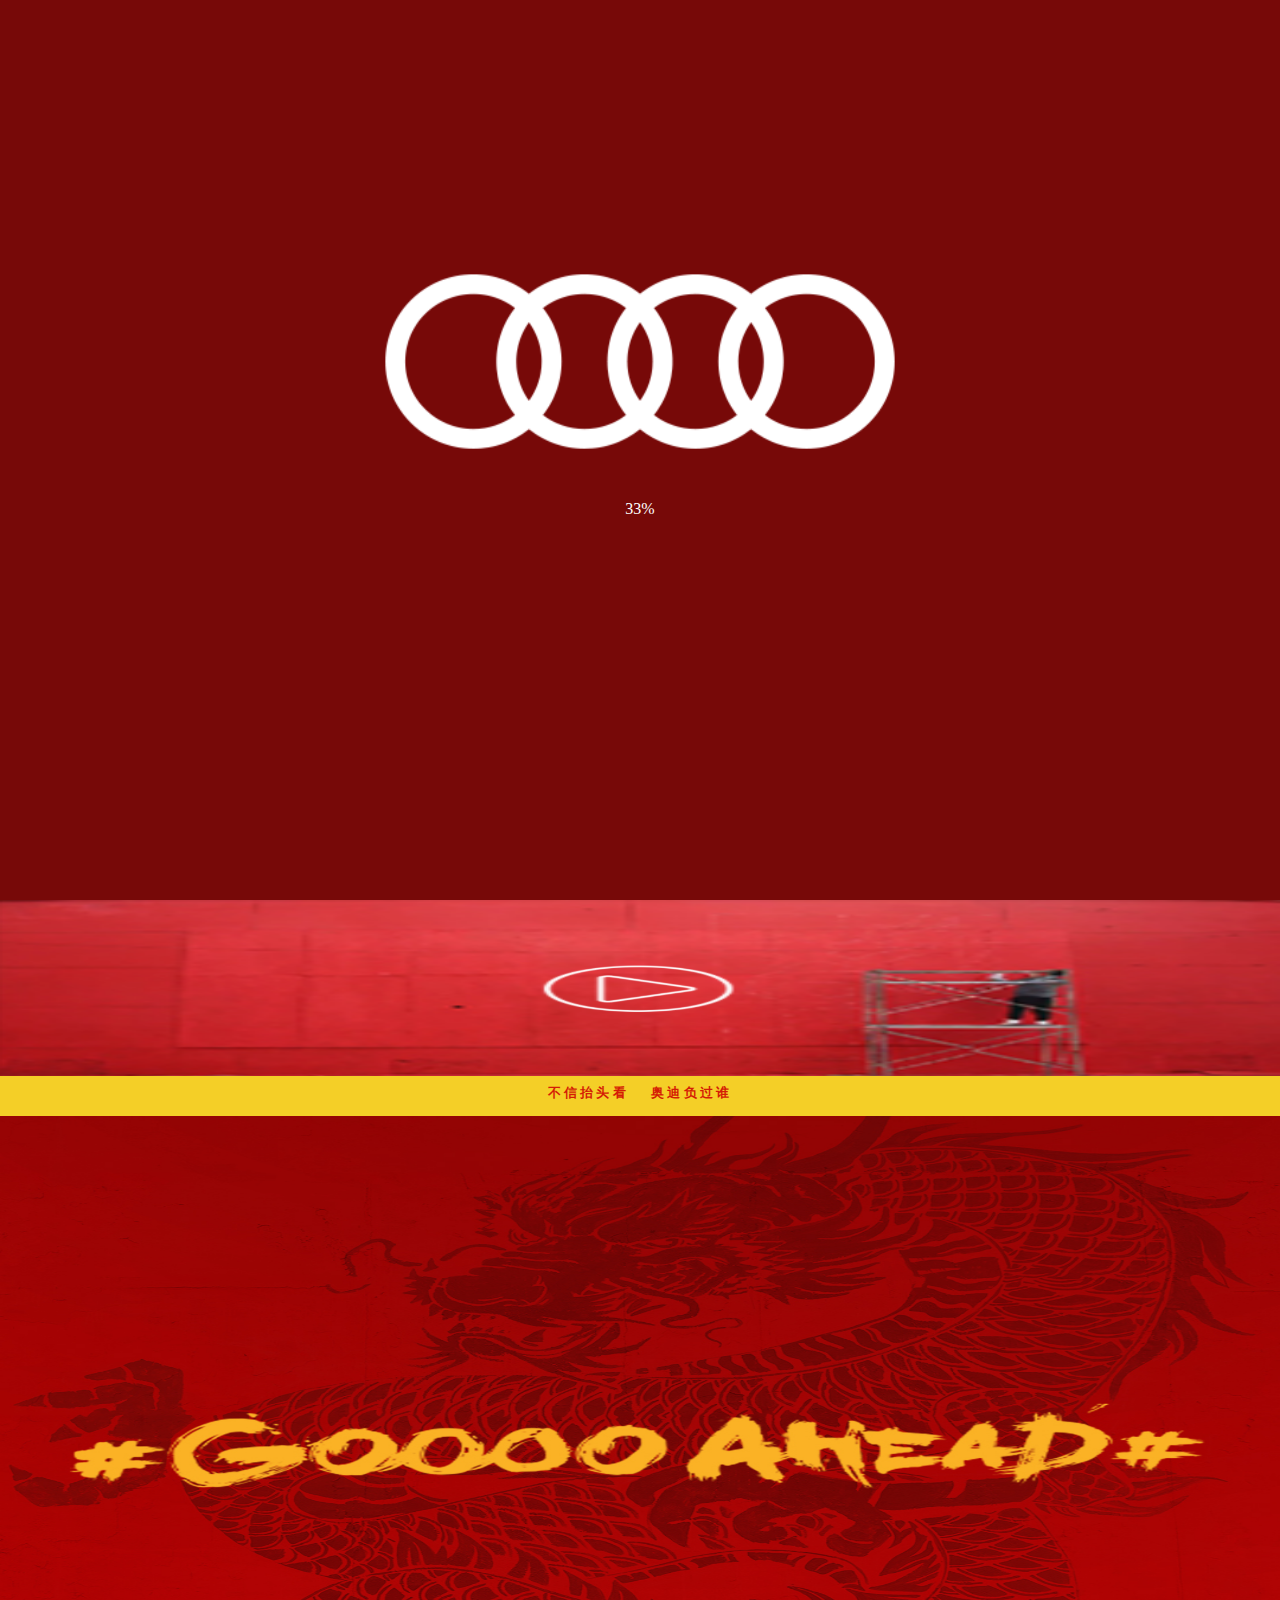
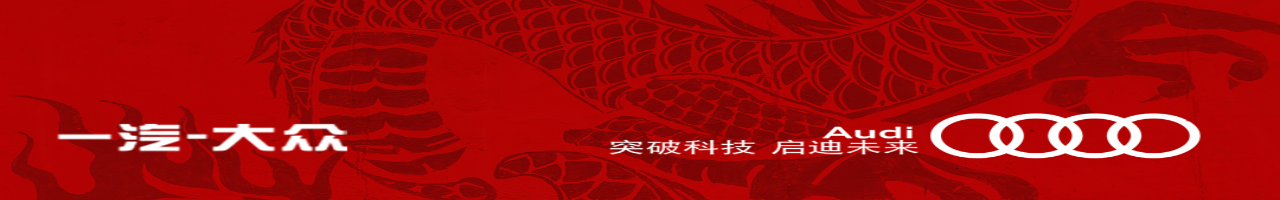
<file: index.html>
<!DOCTYPE html>
<html>
	<head>
		<meta charset="UTF-8">
		<meta name="viewport" content="width=device-width,minimum-scale=1,maximum-scale=1,initial-scale=1,user-scalable=no">
		<meta name="apple-mobile-web-app-capable" content="yes">
		<meta name="full-screen" content="yes">
		<meta name="x5-fullscreen" content="true">
		<meta name="HandheldFriendly" content="true">
		<meta http-equiv='X-UA-Compatible' content='IE=EDGE'>
		<link rel="stylesheet" href="css/reset.css" />
		<link rel="stylesheet" href="css/page.css"/>
		<script type="text/javascript" src="js/jquery.js" ></script>
		<script type="text/javascript" src="http://res.wx.qq.com/open/js/jweixin-1.2.0.js" ></script>
		<title>GOOOO AHEAD</title>
	</head>
	<body>
		<div class="loading">
			<img class="loadingImg anim1 anim2" src="images/logo.png"/>
			<div id="progressNum"></div>
		</div>
		<div class="main">
			<div class="videoArea">
				<div class="vedioImgBtn" id="playBtn">
					<video style="object-fit: fill;" width="100%" height="100%" preload="auto" poster="images/preImg.png" x5-video-player-type="h5" x5-video-player-fullscreen="true" playsinline="true" webkit-playsinline="true" x-webkit-airplay="allow">
						<source src="http://img.xiyoumai.com/audiyanshi2.mp4" type="video/mp4">
					</video>
				</div>
			</div>
			<div class="titleArea"><span>不信抬头看 奥迪负过谁</span></div>
			<div class="imgArea"></div>
		</div>
	</body>
	<script type="text/javascript" src="js/wxshare.js" ></script>
	<script>
		$(function(){
			doProgressBarLoading();
		    /*setTimeout(function () {  
		        $(".loading").fadeOut();  
		    }, 2500); */ 
		})
		$(".main").click(function(){
			window.location.href="p2.html";
		});
		
		var progressId = "ProgressBarID";
		function setProgressBar(progress) {
			if(progress) {
				$("#progressNum").html(String(progress) + "%");
			}
		}
		var i_ProgressBar = 0;
		
		function doProgressBarLoading() {
			if(i_ProgressBar > 100) {
				setTimeout(function(){
					$(".loading").fadeOut();
				},1500);
				
				return;
			}
			if(i_ProgressBar <= 100) {
				setTimeout("doProgressBarLoading()", 20);
				setProgressBar(i_ProgressBar);
				i_ProgressBar++;
			}
		}
	</script>
</html>
</file>
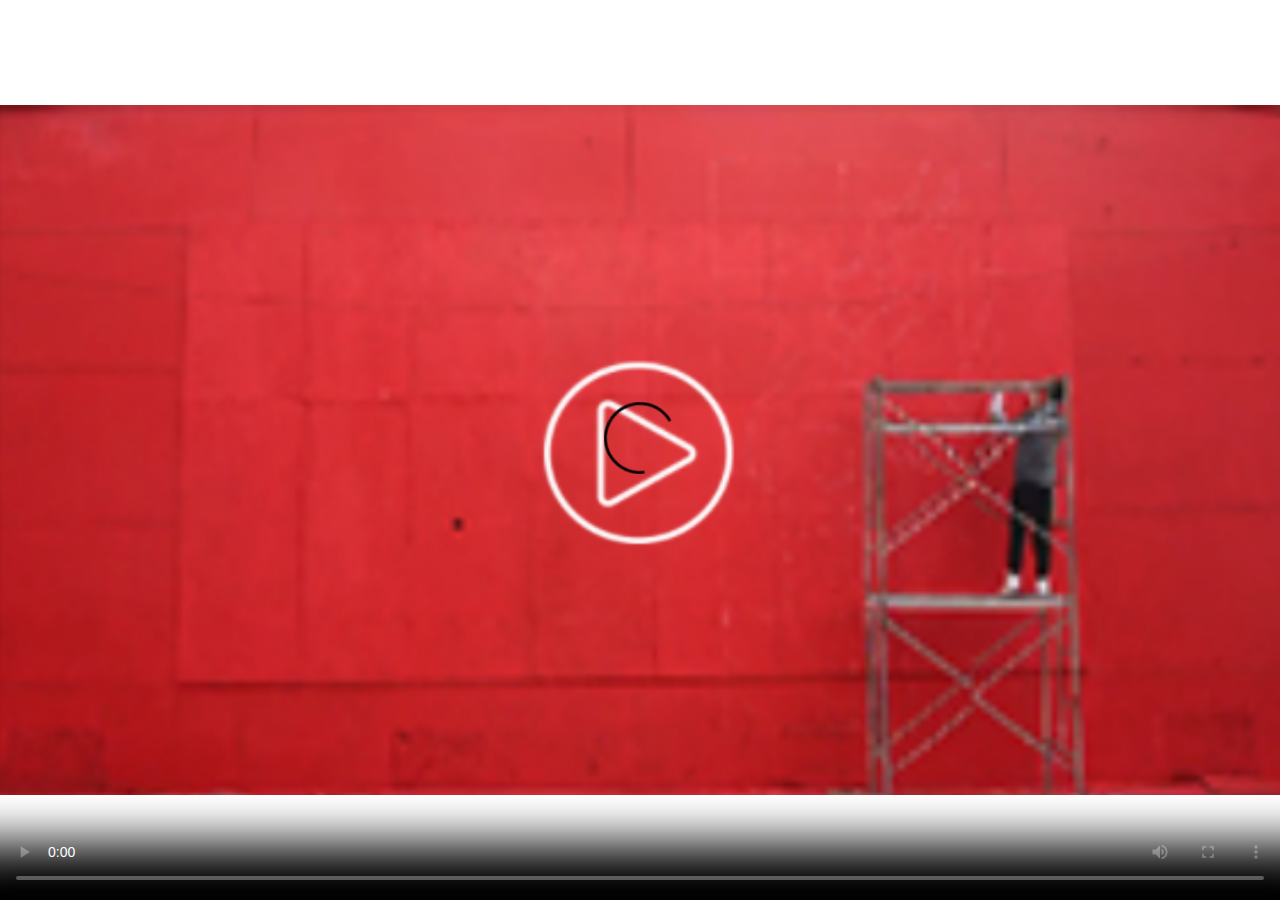
<file: p2.html>
<!DOCTYPE html>
<html>
	<head>
		<meta charset="UTF-8">
		<meta name="viewport" content="width=device-width,minimum-scale=1,maximum-scale=1,initial-scale=1,user-scalable=no">
		<meta name="apple-mobile-web-app-capable" content="yes">
		<meta name="full-screen" content="yes">
		<meta name="x5-fullscreen" content="true">
		<meta name="HandheldFriendly" content="true">
		<meta http-equiv='X-UA-Compatible' content='IE=EDGE'>
		<link rel="stylesheet" href="css/reset.css" />
		<link rel="stylesheet" href="css/page.css"/>
  		<link href="css/video-js.css" rel="stylesheet" type="text/css">
  		<script src="js/video.js"></script>
		<script type="text/javascript" src="js/jquery.js" ></script>
		<script type="text/javascript" src="http://res.wx.qq.com/open/js/jweixin-1.2.0.js" ></script>
		<title>GOOOO AHEAD</title>
	</head>
	<body>
		<div class="main">
			<video id="video_1" controls autoplay="autoplay" poster="images/preImg.png" x5-video-player-type="h5" x5-video-player-fullscreen="true" playsinline="true" webkit-playsinline="true" x-webkit-airplay="allow">
				<source src="http://img.xiyoumai.com/audiyanshi2.mp4" type="video/mp4">
			</video>
		</div>
	</body>
	<script type="text/javascript" src="js/wxshare.js" ></script>
	<script>
		$(function(){
			var height=$(window).height();	//320
			var width=$(window).width();	//568
			$("#video_1").css("width",width);
			$("#video_1").css("height",height);
			/*$("#video_1").addClass("rotate90");
			var top=$("#video_1").offset().top;
			var left=$("#video_1").offset().left;
			$("#video_1").css("top",-top+"px");
			$("#video_1").css("left",-left);*/
			function landScape(config){
		    var bg = config && config.bg ? config.bg : "#000",
		        txt = config && config.txt ? config.txt : "请解除竖排锁定，使用横屏浏览",
		        img = config && config.img ? config.img : "[data-uri]";
		    $('body').append('<style type="text/css">@-webkit-keyframes rotation{10%{transform: rotate(90deg); -webkit-transform: rotate(90deg)} 50%, 60%{transform: rotate(0deg); -webkit-transform: rotate(0deg)} 90%{transform: rotate(90deg); -webkit-transform: rotate(90deg)} 100%{transform: rotate(90deg); -webkit-transform: rotate(90deg)} } @keyframes rotation{10%{transform: rotate(90deg); -webkit-transform: rotate(90deg)} 50%, 60%{transform: rotate(0deg); -webkit-transform: rotate(0deg)} 90%{transform: rotate(90deg); -webkit-transform: rotate(90deg)} 100%{transform: rotate(90deg); -webkit-transform: rotate(90deg)} } #orientLayer{display: none; z-index: 999999;} @media all and (orientation : portrait){#orientLayer{display: block;} } .mod-orient-layer{display: none; position: fixed; height: 100%; width: 100%; left: 0; top: 0; right: 0; bottom: 0; background: '+bg+'; z-index: 9997} .mod-orient-layer__content{position: absolute; width: 100%; top: 45%; margin-top: -75px; text-align: center} .mod-orient-layer__icon-orient{background-image: url('+img+'); display: inline-block; width: 67px; height: 109px; transform: rotate(90deg); -webkit-transform: rotate(90deg); -webkit-animation: rotation infinite 1.5s ease-in-out; animation: rotation infinite 1.5s ease-in-out; -webkit-background-size: 67px; background-size: 67px} .mod-orient-layer__desc{margin-top: 20px; font-size: 15px; color: #fff}</style><div id="orientLayer" class="mod-orient-layer"> <div class="mod-orient-layer__content"> <i class="icon mod-orient-layer__icon-orient"></i> <div class="mod-orient-layer__desc">'+txt+'</div> </div></div>');
			}
			//竖屏提示
    		landScape();
		})
		/*$("#video_1").on("ended",function () {
			console.log("jieshu");
			window.location.href="p3.html";
		});*/
	</script>
</html>
</file>
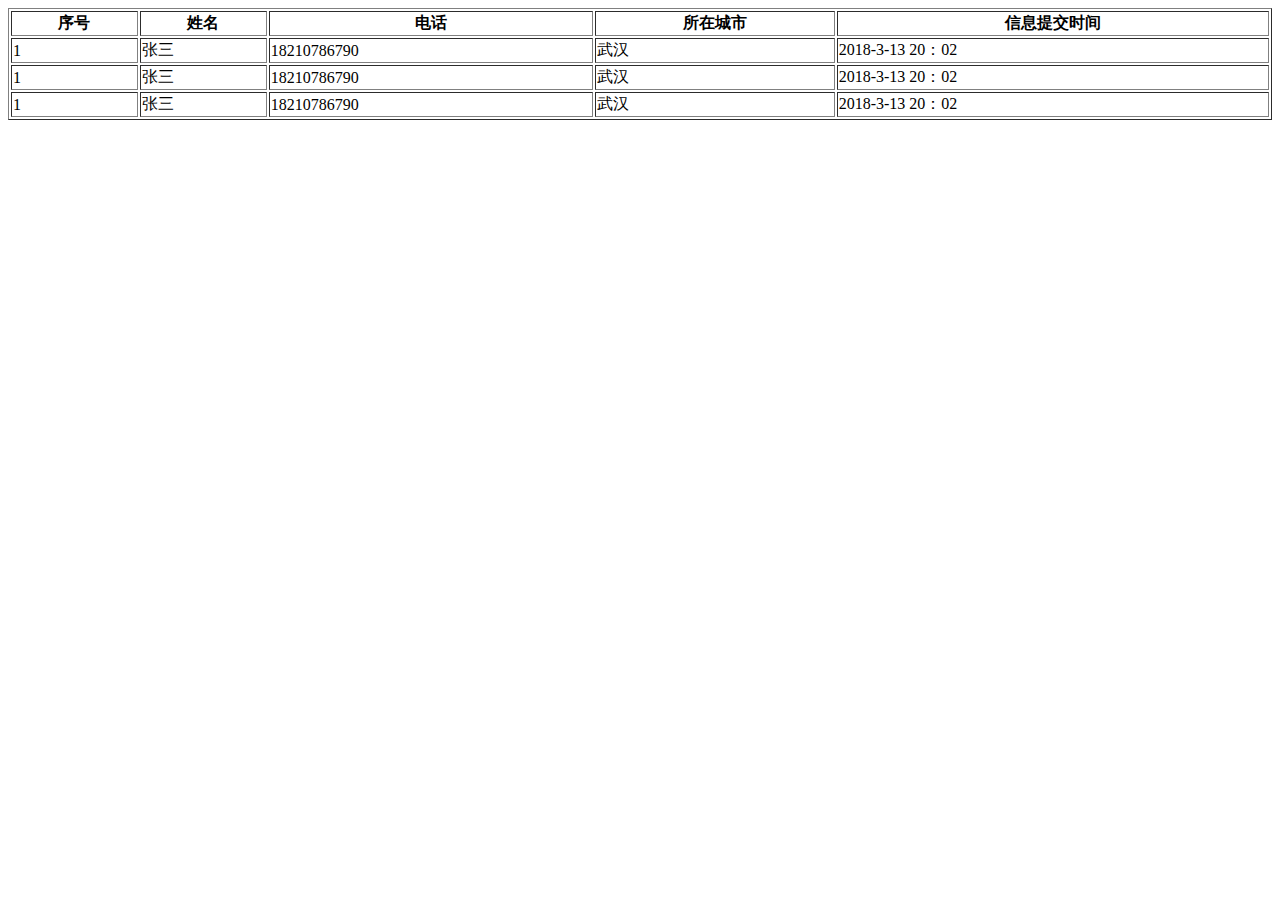
<file: userTable.html>
<!DOCTYPE html>
<html>
	<head>
		<meta charset="UTF-8">
		<title>客户留资表</title>
	</head>
	<body>
		<table width="100%" border="1">
			<tr>
				<th>序号</th>
				<th>姓名</th>
				<th>电话</th>
				<th>所在城市</th>
				<th>信息提交时间</th>
			</tr>
			<tr>
				<td>1</td>
				<td>张三</td>
				<td>18210786790</td>
				<td>武汉</td>
				<td>2018-3-13 20：02</td>
			</tr>
			<tr>
				<td>1</td>
				<td>张三</td>
				<td>18210786790</td>
				<td>武汉</td>
				<td>2018-3-13 20：02</td>
			</tr>
			<tr>
				<td>1</td>
				<td>张三</td>
				<td>18210786790</td>
				<td>武汉</td>
				<td>2018-3-13 20：02</td>
			</tr>
			
		</table>
	</body>
</html>
</file>
<file: css/page.css>
html,body{
	width: 100%;
	height: 100%;
	font-family: DFPHeiW9-GB Regular DFPHeiW5-GB Regular;
}
/*p1*/
.main{
	width: 100%;
	height: 100%;
	display: flex;
    min-height: 100vh;
    flex-direction: column;
	overflow: hidden;
}
.loading{
	width: 100%;
	height: 100%;
	background: #770908;
}
.loadingImg{
    position: absolute;
    bottom: 50%;
    margin-left: -20%;
    width: 40%;
}
.anim1{
	animation: fadeIn 3s ease;
	-webkit-animation: fadeIn 3s ease;
}
.anim2{
	animation: beat 3s ease;
	-webkit-animation: beat 3s ease;
}
@keyframes fadeIn {
	0% {opacity: 0; }
	25% {opacity: .25; }
	50% {opacity: .5; }
	75% {opacity: .75; }
	100% {opacity: 1;}
}
@-webkit-keyframes fadeIn {
	0% {opacity: 0; }
	25% {opacity: .25; }
	50% {opacity: .5; }
	75% {opacity: .75; }
	100% {opacity: 1;}
}

@keyframes beat {
	0% {-webkit-transform: scale(0.9,0.9)}
	100% {-webkit-transform: scale(1,1)}
}
@-webkit-keyframes beat {
	0% {-webkit-transform: scale(0.9,0.9)}
	100% {-webkit-transform: scale(1,1)}
}

#progressNum{
	position: absolute;
    width: 100%;
    color: #fff;
    top: 55%;
}

.videoArea{
	width: 100%;
	height: 176px;
	overflow: hidden;
    position: relative;
}
.indexBgImg{
	width: 100%;
	height: 100%;
}
.vedioImgBtn{
	width: 100%;
	height: 100%;
	z-index: 99;
	position: absolute;
	top: 0;
}
.titleArea{
    width: 100%;
    height: 4.43%;
    background: #f4cf27;
    color: #d41d05;
    display: table;
    font-weight: 600;
    line-height: 2.2rem;
    font-family: DFPHeiW9-GB Regular;
}

.titleArea>span{
    display: table-cell;
    font-size: .8rem;
    word-spacing: 1rem;
    letter-spacing: .2rem;
    font-weight: 600;
}
.imgArea{
	width: 100%;
	flex: 1;
	background: url(../images/btm_img.jpg) no-repeat;
	background-size: 100% 100%;
}

/*p2*/
.rotate90{
	transform: rotate(90deg);
	-o-transform: rotate(90deg);
	-webkit-transform: rotate(90deg);
	-moz-transform: rotate(90deg);
	filter:progid:DXImageTransform.Microsoft.BasicImage(Rotation=1);
}
#video_1{
	position: absolute;	
}   
/*p3*/
.section{
	background-size: 100% 100%;
}
.remindDown{
    position: absolute;
    bottom: 0;
    height: 85px;
    width: 100%;
}

.nextImg{
	position: absolute;
    width: 30px;
    height: 30px;
    left: 50%;
    margin-left: -25px;
    bottom: 10px;

}
.sec1{
	background-image: url('http://img.xiyoumai.com/aodi/aodi11.jpg?imageView2/0/w/750');
	background-repeat: no-repeat;
}
.sec2{
	background-image: url('http://img.xiyoumai.com/aodi/aodi22.jpg?imageView2/0/w/750');
	background-repeat: no-repeat;
}
.sec3{
	background-image: url('http://img.xiyoumai.com/aodi/aodi33.jpg?imageView2/0/w/750');
	background-repeat: no-repeat;
}
.sec4{
	background-image: url('http://img.xiyoumai.com/aodi/aodi44.jpg?imageView2/0/w/750');
	background-repeat: no-repeat;
}
.sec5{
	background-image: url('http://img.xiyoumai.com/aodi/aodi55.jpg?imageView2/0/w/750');
	background-repeat: no-repeat;
}
.sec6{
	background-image: url('http://img.xiyoumai.com/aodi/aodi66.jpg?imageView2/0/w/750');
	background-repeat: no-repeat;
}
.sec7{
	background-image: url('http://img.xiyoumai.com/aodi/aodi77.jpg?imageView2/0/w/750');
	background-repeat: no-repeat;
}
.sec8{
	background-image: url('http://img.xiyoumai.com/aodi/aodi88.jpg?imageView2/0/w/750');
	background-repeat: no-repeat;
}
.sec9{
	background-image: url('http://img.xiyoumai.com/aodi/aodi99.jpg?imageView2/0/w/750');
	background-repeat: no-repeat;
}


/*p4*/
.leaveInfoBg{
	width: 100%;
	height: 100%;
	background:url(../images/login.jpg) no-repeat;
	background-size: 100% 100%;
	overflow: hidden;
}
.mainInfo{
	width: 84.6%;
    height: 80%;
    margin: 10% auto;
}
.line{
	width: 94%;
	height: 2px;
	margin: 0;
}
/* .slideThree */
.slideThree {
	width: 80px;
    height: 26px;
    background: #333;
    margin: 20px 10px;
    position: relative;
    display: inline-block;
  position: relative;
  -moz-border-radius: 50px;
  -webkit-border-radius: 50px;
  border-radius: 50px;
  -moz-box-shadow: inset 0px 1px 1px rgba(0, 0, 0, 0.5), 0px 1px 0px rgba(255, 255, 255, 0.2);
  -webkit-box-shadow: inset 0px 1px 1px rgba(0, 0, 0, 0.5), 0px 1px 0px rgba(255, 255, 255, 0.2);
  box-shadow: inset 0px 1px 1px rgba(0, 0, 0, 0.5), 0px 1px 0px rgba(255, 255, 255, 0.2);
}
.slideThree:after {
  content: 'OFF';
  color: #000;
  position: absolute;
  right: 10px;
  z-index: 0;
  font: 12px/26px Arial, sans-serif;
  font-weight: bold;
  text-shadow: 1px 1px 0px rgba(255, 255, 255, 0.15);
}
.slideThree:before {
  content: 'ON';
  color: #00bf00;
  position: absolute;
  left: 10px;
  z-index: 0;
  font: 12px/26px Arial, sans-serif;
  font-weight: bold;
}
.slideThree label {
  display: block;
  width: 34px;
  height: 20px;
  cursor: pointer;
  position: absolute;
  top: 3px;
  left: 3px;
  z-index: 1;
  background: #fcfff4;
  background: -moz-linear-gradient(top, #fcfff4 0%, #dfe5d7 40%, #b3bead 100%);
  background: -webkit-linear-gradient(top, #fcfff4 0%, #dfe5d7 40%, #b3bead 100%);
  background: linear-gradient(to bottom, #fcfff4 0%, #dfe5d7 40%, #b3bead 100%);
  -moz-border-radius: 50px;
  -webkit-border-radius: 50px;
  border-radius: 50px;
  -moz-transition: all 0.4s ease;
  -o-transition: all 0.4s ease;
  -webkit-transition: all 0.4s ease;
  transition: all 0.4s ease;
  -moz-box-shadow: 0px 2px 5px 0px rgba(0, 0, 0, 0.3);
  -webkit-box-shadow: 0px 2px 5px 0px rgba(0, 0, 0, 0.3);
  box-shadow: 0px 2px 5px 0px rgba(0, 0, 0, 0.3);
}
.slideThree input[type=checkbox] {
  visibility: hidden;
}
.slideThree input[type=checkbox]:checked + label {
  left: 43px;
}

/*p4*/
.leaveInfoBg{
	width: 100%;
	height: 100%;
	background:url('http://img.xiyoumai.com/aodi/bgImg.jpg?imageslim') no-repeat;
	background-size: 100% 100%;
	overflow: hidden;
}
.headImg{
    width: 100%;
    height: 10%;
    margin: 15% 0 5% 13%;
    background: url(../images/leaveInfoHead.png) no-repeat;
    background-size: 72%;
}
.mainInfo{
	width: 80.6%;
    height: 80%;
    margin: 10% auto;
    text-align: left;
    background: transparent;
}

.labelText{
	color: #FFFFFF;
	opacity: .7;
	height: 40px;
    line-height: 40px;
    vertical-align: middle;
    font-size: 15px;
}

.radio{
	background: url(../images/rd_no.png) no-repeat;
    display: inline-block;
	width: 20px;
    height: 20px;
    background-size: cover;
    vertical-align: middle;
}

.yes{
	background: url(../images/rd_yes.png) no-repeat;
	background-size: cover;
}

.carOwnerText{
	    color: #fff;
    margin: 2px 10px 0 5px;
    vertical-align: -2px;
}

.noOwner{
	margin-left: 20px;
}
.mainInfo>p>input{
	width: 60%;
    height: 30px;
    line-height: 30px;
    padding-left: 5px;
    background: no-repeat;
    border: none;
    color: #fff;
    outline: none;
}

.cityInfo{
	width: 100%;
    height: 30px;
    line-height: 30px;
    background: no-repeat;
    border: none;
    color: #fff;
    outline: none;
    margin-top: 20px;
    font-size: 15px;
}
#citySpan{
	opacity: .7;
}
.changeCity{
	width: 30%;
    text-align: center;
    border: none;
    border-radius: 50px;
    height: 25px;
    line-height: 25px;
    font-size: 14px;
    margin-top: 5px;
    color: #6a0505;
    background: #fff;
    margin-bottom: 5px;

}
.btnDiv{
	text-align: center;
}
.btnDiv>button{
    width: 100%;
    height: 40px;
    border-radius: 50px;
    color: #932b2b;
    font-size: 16px;
    margin-top: 20px;
    letter-spacing: .1rem;
    text-align: center;
    background: #fff;
    outline: none;
    border: none;
}
.remindBgFail,.remindBgSuccess{
	width: 100%;
    height: 100%;
    top: 0;
    z-index: 99;
    background-color:transparent;
    display: none;
    position: absolute;
}

.remindBgSuccess{
	background-color: rgba(16,15,24,0.8);
	position: fixed;
}
.remindBgFail .remindDiv{
	position: absolute;
    width: 70%;
    height: 28%;
    z-index: 99;
    top: 35%;
    left: 50%;
    margin: -14% 0 0 -35%;
    background-color: rgba(16,15,24,0.8);
    border-radius: 5px;
}

.shareI{
	width: 90%;
}
.remindBgSuccess .remindDiv{
    width: 70%;
    height: 28%;
    margin: 0 auto;
    position: absolute;
    margin-left: -22%;
    margin-top: -60%;
    top: 40%;
    left: 50%;
    border-radius: 10px;
}
.errorText,.Ikonw{
	width: 100%;
	height: 50%;
	display: table;
}

.errorText>span,#IkonwSpan,#ClosewSpan{
    display: table-cell;
    vertical-align: middle;
    color: #fbb225;
    font-size: 16px;
}
#IkonwSpan,#ClosewSpan{
	background: #fff;
	border-radius: 0 0 10px 10px ;
}
#cityVal{
	color: #fff;
	margin-left: 10px;
}
.shareBtn{
	position: absolute;
    top: 52%;
    width: 100%;
}

.shareBtn>button{
    width: 32%;
    height: 40px;
    border: 1px solid #ffcb00;
    border-radius: 50px;
    font-size: 18px;
    color: #ffcb00;
    background: transparent;
}
.cityContainer{
	position: absolute;
    top: 0;
    width: 90%;
    height: 100%;
    right: 0;
    z-index: 99;
    display: none;
    text-align: left;
    overflow: auto;
    background-color:rgba(0,0,0,0.9);
}

.sort_box{
	width: 65%;
    padding: 37px 0 0 30px;
    position: absolute;
}

.sort_letter{
	height: 38px;
    line-height: 38px;
    font-family: Helvetica;
    font-size: 1.2rem;
    color: #ffd100;
}
.sort_letter:after,.num_name:after{
	display: block;
    border-top: 1px solid #e5e5e5;
    left: 0;
    width: 100%;
    content: ' ';
    opacity: .4;
}

.num_name{
	height: 34px;
    line-height: 34px;
    font-size: 1rem;
    color: #fff;
}

.initials{
	position: fixed;
    z-index: 30;
    width: 40px;
    right: 5px;
    top: 20px;
}
@keyframes cityOut
{
    0%   {left:20%; top:0;}
    25%  {left:40%; top:0;}
    50%  {left:60%; top:0;}
    75%  {left:80%; top:0;}
    100% {left:100%; top:0;}
}
 
@-webkit-keyframes cityOut /* Safari 与 Chrome */
{
    0%   {left:20%; top:0;}
    25%  {left:40%; top:0;}
    50%  {left:60%; top:0;}
    75%  {left:80%; top:0;}
    100% {left:100%; top:0;}
}

.outCity{
    animation-name: cityOut;
    animation-duration: 1;
    animation-timing-function: linear;
    animation-play-state: running;
    /* Safari 与 Chrome: */
    -webkit-animation-name: cityOut;
    -webkit-animation-duration: 1s;
    -webkit-animation-timing-function: linear;
    -webkit-animation-play-state: running;
}

@keyframes cityIn
{
    0%   {left:100%; top:0;}
    25%  {left:80%; top:0;}
    50%  {left:60%; top:0;}
    75%  {left:40%; top:0;}
    100% {left:20%; top:0;}
}
 
@-webkit-keyframes cityIn /* Safari 与 Chrome */
{
    0%   {left:100%; top:0;}
    25%  {left:80%; top:0;}
    50%  {left:60%; top:0;}
    75%  {left:40%; top:0;}
    100% {left:20%; top:0;}
}

.inCity{
    animation-name: cityIn;
    animation-duration: 1s;
    animation-timing-function: linear;
    animation-play-state: running;
    /* Safari 与 Chrome: */
    -webkit-animation-name: cityIn;
    -webkit-animation-duration: 1s;
    -webkit-animation-timing-function: linear;
    -webkit-animation-play-state: running;
}

ul li{
	list-style: none;
}
</file>
<file: css/video-js.css>
/*!
Video.js Default Styles (http://videojs.com)
Version 4.12.11
Create your own skin at http://designer.videojs.com
*/
/* SKIN
================================================================================
The main class name for all skin-specific styles. To make your own skin,
replace all occurrences of 'vjs-default-skin' with a new name. Then add your new
skin name to your video tag instead of the default skin.
e.g. <video class="video-js my-skin-name">
*/
.vjs-default-skin {
  color: #cccccc;
}
/* Custom Icon Font
--------------------------------------------------------------------------------
The control icons are from a custom font. Each icon corresponds to a character
(e.g. "\e001"). Font icons allow for easy scaling and coloring of icons.
*/
@font-face {
  font-family: 'VideoJS';
  src: url('font/vjs.eot');
  src: url('font/vjs.eot?#iefix') format('embedded-opentype'), url('font/vjs.woff') format('woff'), url('font/vjs.ttf') format('truetype'), url('font/vjs.svg#icomoon') format('svg');
  font-weight: normal;
  font-style: normal;
}
/* Base UI Component Classes
--------------------------------------------------------------------------------
*/
/* Slider - used for Volume bar and Seek bar */
.vjs-default-skin .vjs-slider {
  /* Replace browser focus highlight with handle highlight */
  outline: 0;
  position: relative;
  cursor: pointer;
  padding: 0;
  /* background-color-with-alpha */
  background-color: #333333;
  background-color: rgba(51, 51, 51, 0.9);
}
.vjs-default-skin .vjs-slider:focus {
  /* box-shadow */
  -webkit-box-shadow: 0 0 2em #ffffff;
  -moz-box-shadow: 0 0 2em #ffffff;
  box-shadow: 0 0 2em #ffffff;
}
.vjs-default-skin .vjs-slider-handle {
  position: absolute;
  /* Needed for IE6 */
  left: 0;
  top: 0;
}
.vjs-default-skin .vjs-slider-handle:before {
  content: "\e009";
  font-family: VideoJS;
  font-size: 1em;
  line-height: 1;
  text-align: center;
  text-shadow: 0em 0em 1em #fff;
  position: absolute;
  top: 0;
  left: 0;
  /* Rotate the square icon to make a diamond */
  /* transform */
  -webkit-transform: rotate(-45deg);
  -moz-transform: rotate(-45deg);
  -ms-transform: rotate(-45deg);
  -o-transform: rotate(-45deg);
  transform: rotate(-45deg);
}
/* Control Bar
--------------------------------------------------------------------------------
The default control bar that is a container for most of the controls.
*/
.vjs-default-skin .vjs-control-bar {
  /* Start hidden */
  display: none;
  position: absolute;
  /* Place control bar at the bottom of the player box/video.
     If you want more margin below the control bar, add more height. */
  bottom: 0;
  /* Use left/right to stretch to 100% width of player div */
  left: 0;
  right: 0;
  /* Height includes any margin you want above or below control items */
  height: 3.0em;
  /* background-color-with-alpha */
  background-color: #07141e;
  background-color: rgba(7, 20, 30, 0.7);
}
/* Show the control bar only once the video has started playing */
.vjs-default-skin.vjs-has-started .vjs-control-bar {
  display: block;
  /* Visibility needed to make sure things hide in older browsers too. */

  visibility: visible;
  opacity: 1;
  /* transition */
  -webkit-transition: visibility 0.1s, opacity 0.1s;
  -moz-transition: visibility 0.1s, opacity 0.1s;
  -o-transition: visibility 0.1s, opacity 0.1s;
  transition: visibility 0.1s, opacity 0.1s;
}
/* Hide the control bar when the video is playing and the user is inactive  */
.vjs-default-skin.vjs-has-started.vjs-user-inactive.vjs-playing .vjs-control-bar {
  display: block;
  visibility: hidden;
  opacity: 0;
  /* transition */
  -webkit-transition: visibility 1s, opacity 1s;
  -moz-transition: visibility 1s, opacity 1s;
  -o-transition: visibility 1s, opacity 1s;
  transition: visibility 1s, opacity 1s;
}
.vjs-default-skin.vjs-controls-disabled .vjs-control-bar {
  display: none;
}
.vjs-default-skin.vjs-using-native-controls .vjs-control-bar {
  display: none;
}
/* The control bar shouldn't show after an error */
.vjs-default-skin.vjs-error .vjs-control-bar {
  display: none;
}
/* Don't hide the control bar if it's audio */
.vjs-audio.vjs-default-skin.vjs-has-started.vjs-user-inactive.vjs-playing .vjs-control-bar {
  opacity: 1;
  visibility: visible;
}
/* IE8 is flakey with fonts, and you have to change the actual content to force
fonts to show/hide properly.
  - "\9" IE8 hack didn't work for this
  - Found in XP IE8 from http://modern.ie. Does not show up in "IE8 mode" in IE9
*/
@media \0screen {
  .vjs-default-skin.vjs-user-inactive.vjs-playing .vjs-control-bar :before {
    content: "";
  }
}
/* General styles for individual controls. */
.vjs-default-skin .vjs-control {
  outline: none;
  position: relative;
  float: left;
  text-align: center;
  margin: 0;
  padding: 0;
  height: 3.0em;
  width: 4em;
}
/* Font button icons */
.vjs-default-skin .vjs-control:before {
  font-family: VideoJS;
  font-size: 1.5em;
  line-height: 2;
  position: absolute;
  top: 0;
  left: 0;
  width: 100%;
  height: 100%;
  text-align: center;
  text-shadow: 1px 1px 1px rgba(0, 0, 0, 0.5);
}
/* Replacement for focus outline */
.vjs-default-skin .vjs-control:focus:before,
.vjs-default-skin .vjs-control:hover:before {
  text-shadow: 0em 0em 1em #ffffff;
}
.vjs-default-skin .vjs-control:focus {
  /*  outline: 0; */
  /* keyboard-only users cannot see the focus on several of the UI elements when
  this is set to 0 */

}
/* Hide control text visually, but have it available for screenreaders */
.vjs-default-skin .vjs-control-text {
  /* hide-visually */
  border: 0;
  clip: rect(0 0 0 0);
  height: 1px;
  margin: -1px;
  overflow: hidden;
  padding: 0;
  position: absolute;
  width: 1px;
}
/* Play/Pause
--------------------------------------------------------------------------------
*/
.vjs-default-skin .vjs-play-control {
  width: 5em;
  cursor: pointer;
}
.vjs-default-skin .vjs-play-control:before {
  content: url(../images/play.png);
}
.vjs-default-skin.vjs-playing .vjs-play-control:before {
  content: '';
  background: url(../images/pause.png) no-repeat LEFT 0.1rem CENTER;
  background-size: 50%;
}
/* Playback toggle
--------------------------------------------------------------------------------
*/
.vjs-default-skin .vjs-playback-rate .vjs-playback-rate-value {
  font-size: 1.5em;
  line-height: 2;
  position: absolute;
  top: 0;
  left: 0;
  width: 100%;
  height: 100%;
  text-align: center;
  text-shadow: 1px 1px 1px rgba(0, 0, 0, 0.5);
}
.vjs-default-skin .vjs-playback-rate.vjs-menu-button .vjs-menu .vjs-menu-content {
  width: 4em;
  left: -2em;
  list-style: none;
}
/* Volume/Mute
-------------------------------------------------------------------------------- */
.vjs-default-skin .vjs-mute-control,
.vjs-default-skin .vjs-volume-menu-button {
  cursor: pointer;
  float: right;
}
.vjs-default-skin .vjs-mute-control:before,
.vjs-default-skin .vjs-volume-menu-button:before {
  content: "\e006";
}
.vjs-default-skin .vjs-mute-control.vjs-vol-0:before,
.vjs-default-skin .vjs-volume-menu-button.vjs-vol-0:before {
  content: "\e003";
}
.vjs-default-skin .vjs-mute-control.vjs-vol-1:before,
.vjs-default-skin .vjs-volume-menu-button.vjs-vol-1:before {
  content: "\e004";
}
.vjs-default-skin .vjs-mute-control.vjs-vol-2:before,
.vjs-default-skin .vjs-volume-menu-button.vjs-vol-2:before {
  content: "\e005";
}
.vjs-default-skin .vjs-volume-control {
  width: 5em;
  float: right;
}
.vjs-default-skin .vjs-volume-bar {
  width: 5em;
  height: 0.6em;
  margin: 1.1em auto 0;
}
.vjs-default-skin .vjs-volume-level {
  position: absolute;
  top: 0;
  left: 0;
  height: 0.5em;
  /* assuming volume starts at 1.0 */

  width: 100%;
  background: #66a8cc url([data-uri]) -50% 0 repeat;
}
.vjs-default-skin .vjs-volume-bar .vjs-volume-handle {
  width: 0.5em;
  height: 0.5em;
  /* Assumes volume starts at 1.0. If you change the size of the
     handle relative to the volume bar, you'll need to update this value
     too. */

  left: 4.5em;
}
.vjs-default-skin .vjs-volume-handle:before {
  font-size: 0.9em;
  top: -0.2em;
  left: -0.2em;
  width: 1em;
  height: 1em;
}
/* The volume menu button is like menu buttons (captions/subtitles) but works
    a little differently. It needs to be possible to tab to the volume slider
    without hitting space bar on the menu button. To do this we're not using
    display:none to hide the slider menu by default, and instead setting the
    width and height to zero. */
.vjs-default-skin .vjs-volume-menu-button .vjs-menu {
  display: block;
  width: 0;
  height: 0;
  border-top-color: transparent;
}
.vjs-default-skin .vjs-volume-menu-button .vjs-menu .vjs-menu-content {
  height: 0;
  width: 0;
}
.vjs-default-skin .vjs-volume-menu-button:hover .vjs-menu,
.vjs-default-skin .vjs-volume-menu-button .vjs-menu.vjs-lock-showing {
  border-top-color: rgba(7, 40, 50, 0.5);
  /* Same as ul background */

}
.vjs-default-skin .vjs-volume-menu-button:hover .vjs-menu .vjs-menu-content,
.vjs-default-skin .vjs-volume-menu-button .vjs-menu.vjs-lock-showing .vjs-menu-content {
  height: 2.9em;
  width: 10em;
}
/* Progress
--------------------------------------------------------------------------------
*/
.vjs-default-skin .vjs-progress-control {
  position: absolute;
  left: 0;
  right: 0;
  width: auto;
  font-size: 0.3em;
  height: 1em;
  /* Set above the rest of the controls. */
  top: -1em;
  /* Shrink the bar slower than it grows. */
  /* transition */
  -webkit-transition: all 0.4s;
  -moz-transition: all 0.4s;
  -o-transition: all 0.4s;
  transition: all 0.4s;
}
/* On hover, make the progress bar grow to something that's more clickable.
    This simply changes the overall font for the progress bar, and this
    updates both the em-based widths and heights, as wells as the icon font */
.vjs-default-skin:hover .vjs-progress-control {
  font-size: .9em;
  /* Even though we're not changing the top/height, we need to include them in
      the transition so they're handled correctly. */

  /* transition */
  -webkit-transition: all 0.2s;
  -moz-transition: all 0.2s;
  -o-transition: all 0.2s;
  transition: all 0.2s;
}
/* Box containing play and load progresses. Also acts as seek scrubber. */
.vjs-default-skin .vjs-progress-holder {
  height: 100%;
}
/* Progress Bars */
.vjs-default-skin .vjs-progress-holder .vjs-play-progress,
.vjs-default-skin .vjs-progress-holder .vjs-load-progress,
.vjs-default-skin .vjs-progress-holder .vjs-load-progress div {
  position: absolute;
  display: block;
  height: 100%;
  margin: 0;
  padding: 0;
  /* updated by javascript during playback */

  width: 0;
  /* Needed for IE6 */
  left: 0;
  top: 0;
}
.vjs-default-skin .vjs-play-progress {
  /*
    Using a data URI to create the white diagonal lines with a transparent
      background. Surprisingly works in IE8.
      Created using http://www.patternify.com
    Changing the first color value will change the bar color.
    Also using a paralax effect to make the lines move backwards.
      The -50% left position makes that happen.
  */

  background: #66a8cc url([data-uri]) -50% 0 repeat;
}
.vjs-default-skin .vjs-load-progress {
  background: #646464 /* IE8- Fallback */;
  background: rgba(255, 255, 255, 0.2);
}
/* there are child elements of the load progress bar that represent the
   specific time ranges that have been buffered */
.vjs-default-skin .vjs-load-progress div {
  background: #787878 /* IE8- Fallback */;
  background: rgba(255, 255, 255, 0.1);
}
.vjs-default-skin .vjs-seek-handle {
  width: 1.5em;
  height: 100%;
}
.vjs-default-skin .vjs-seek-handle:before {
  padding-top: 0.1em /* Minor adjustment */;
}
/* Live Mode
--------------------------------------------------------------------------------
*/
.vjs-default-skin.vjs-live .vjs-time-controls,
.vjs-default-skin.vjs-live .vjs-time-divider,
.vjs-default-skin.vjs-live .vjs-progress-control {
  display: none;
}
.vjs-default-skin.vjs-live .vjs-live-display {
  display: block;
}
/* Live Display
--------------------------------------------------------------------------------
*/
.vjs-default-skin .vjs-live-display {
  display: none;
  font-size: 1em;
  line-height: 3em;
}
/* Time Display
--------------------------------------------------------------------------------
*/
.vjs-default-skin .vjs-time-controls {
  font-size: 1em;
  /* Align vertically by making the line height the same as the control bar */
  line-height: 3em;
}
.vjs-default-skin .vjs-current-time {
  float: left;
}
.vjs-default-skin .vjs-duration {
  float: left;
}
/* Remaining time is in the HTML, but not included in default design */
.vjs-default-skin .vjs-remaining-time {
  display: none;
  float: left;
}
.vjs-time-divider {
  float: left;
  line-height: 3em;
}
/* Fullscreen
--------------------------------------------------------------------------------
*/
.vjs-default-skin .vjs-fullscreen-control {
  width: 3.8em;
  cursor: pointer;
  float: right;
}
.vjs-default-skin .vjs-fullscreen-control:before {
  content: "\e000";
}
/* Switch to the exit icon when the player is in fullscreen */
.vjs-default-skin.vjs-fullscreen .vjs-fullscreen-control:before {
  content: "\e00b";
}
/* Big Play Button (play button at start)
--------------------------------------------------------------------------------
Positioning of the play button in the center or other corners can be done more
easily in the skin designer. http://designer.videojs.com/
*/
.vjs-default-skin .vjs-big-play-button {
  left: 0.5em;
  top: 0.5em;
  font-size: 3em;
  display: block;
  z-index: 2;
  position: absolute;
  width: 4em;
  height: 2.6em;
  text-align: center;
  vertical-align: middle;
  cursor: pointer;
  opacity: 1;
  /* Need a slightly gray bg so it can be seen on black backgrounds */
  /* background-color-with-alpha */
  background-color: #07141e;
  background-color: rgba(7, 20, 30, 0.7);
  border: 0.1em solid #3b4249;
  /* border-radius */
  -webkit-border-radius: 0.8em;
  -moz-border-radius: 0.8em;
  border-radius: 0.8em;
  /* box-shadow */
  -webkit-box-shadow: 0px 0px 1em rgba(255, 255, 255, 0.25);
  -moz-box-shadow: 0px 0px 1em rgba(255, 255, 255, 0.25);
  box-shadow: 0px 0px 1em rgba(255, 255, 255, 0.25);
  /* transition */
  -webkit-transition: all 0.4s;
  -moz-transition: all 0.4s;
  -o-transition: all 0.4s;
  transition: all 0.4s;
}
/* Optionally center */
.vjs-default-skin.vjs-big-play-centered .vjs-big-play-button {
  /* Center it horizontally */
  left: 50%;
  margin-left: -2.1em;
  /* Center it vertically */
  top: 50%;
  margin-top: -1.4000000000000001em;
}
/* Hide if controls are disabled */
.vjs-default-skin.vjs-controls-disabled .vjs-big-play-button {
  display: none;
}
/* Hide when video starts playing */
.vjs-default-skin.vjs-has-started .vjs-big-play-button {
  display: none;
}
/* Hide on mobile devices. Remove when we stop using native controls
    by default on mobile  */
.vjs-default-skin.vjs-using-native-controls .vjs-big-play-button {
  display: none;
}
.vjs-default-skin:hover .vjs-big-play-button,
.vjs-default-skin .vjs-big-play-button:focus {
  outline: 0;
  border-color: #fff;
  /* IE8 needs a non-glow hover state */
  background-color: #505050;
  background-color: rgba(50, 50, 50, 0.75);
  /* box-shadow */
  -webkit-box-shadow: 0 0 3em #ffffff;
  -moz-box-shadow: 0 0 3em #ffffff;
  box-shadow: 0 0 3em #ffffff;
  /* transition */
  -webkit-transition: all 0s;
  -moz-transition: all 0s;
  -o-transition: all 0s;
  transition: all 0s;
}
.vjs-default-skin .vjs-big-play-button:before {
  content: "\e001";
  font-family: VideoJS;
  /* In order to center the play icon vertically we need to set the line height
     to the same as the button height */

  line-height: 2.6em;
  text-shadow: 0.05em 0.05em 0.1em #000;
  text-align: center /* Needed for IE8 */;
  position: absolute;
  left: 0;
  width: 100%;
  height: 100%;
}
.vjs-error .vjs-big-play-button {
  display: none;
}
/* Error Display
--------------------------------------------------------------------------------
*/
.vjs-error-display {
  display: none;
}
.vjs-error .vjs-error-display {
  display: block;
  position: absolute;
  left: 0;
  top: 0;
  width: 100%;
  height: 100%;
}
.vjs-error .vjs-error-display:before {
  content: 'X';
  font-family: Arial;
  font-size: 4em;
  color: #666666;
  /* In order to center the play icon vertically we need to set the line height
     to the same as the button height */

  line-height: 1;
  text-shadow: 0.05em 0.05em 0.1em #000;
  text-align: center /* Needed for IE8 */;
  vertical-align: middle;
  position: absolute;
  left: 0;
  top: 50%;
  margin-top: -0.5em;
  width: 100%;
}
.vjs-error-display div {
  position: absolute;
  bottom: 1em;
  right: 0;
  left: 0;
  font-size: 1.4em;
  text-align: center;
  padding: 3px;
  background: #000000;
  background: rgba(0, 0, 0, 0.5);
}
.vjs-error-display a,
.vjs-error-display a:visited {
  color: #F4A460;
}
/* Loading Spinner
--------------------------------------------------------------------------------
*/
.vjs-loading-spinner {
  /* Should be hidden by default */
  display: none;
  position: absolute;
  top: 50%;
  left: 50%;
  font-size: 4em;
  line-height: 1;
  width: 1em;
  height: 1em;
  margin-left: -0.5em;
  margin-top: -0.5em;
  opacity: 0.75;
}
/* Show the spinner when waiting for data and seeking to a new time */
.vjs-waiting .vjs-loading-spinner,
.vjs-seeking .vjs-loading-spinner {
  display: block;
  /* only animate when showing because it can be processor heavy */
  /* animation */
  -webkit-animation: spin 1.5s infinite linear;
  -moz-animation: spin 1.5s infinite linear;
  -o-animation: spin 1.5s infinite linear;
  animation: spin 1.5s infinite linear;
}
/* Errors are unrecoverable without user interaction so hide the spinner */
.vjs-error .vjs-loading-spinner {
  display: none;
  /* ensure animation doesn't continue while hidden */
  /* animation */
  -webkit-animation: none;
  -moz-animation: none;
  -o-animation: none;
  animation: none;
}
.vjs-default-skin .vjs-loading-spinner:before {
  content: "\e01e";
  font-family: VideoJS;
  position: absolute;
  top: 0;
  left: 0;
  width: 1em;
  height: 1em;
  text-align: center;
  text-shadow: 0em 0em 0.1em #000;
}
@-moz-keyframes spin {
  0% {
    -moz-transform: rotate(0deg);
  }
  100% {
    -moz-transform: rotate(359deg);
  }
}
@-webkit-keyframes spin {
  0% {
    -webkit-transform: rotate(0deg);
  }
  100% {
    -webkit-transform: rotate(359deg);
  }
}
@-o-keyframes spin {
  0% {
    -o-transform: rotate(0deg);
  }
  100% {
    -o-transform: rotate(359deg);
  }
}
@keyframes spin {
  0% {
    transform: rotate(0deg);
  }
  100% {
    transform: rotate(359deg);
  }
}
/* Menu Buttons (Captions/Subtitles/etc.)
--------------------------------------------------------------------------------
*/
.vjs-default-skin .vjs-menu-button {
  float: right;
  cursor: pointer;
}
.vjs-default-skin .vjs-menu {
  display: none;
  position: absolute;
  bottom: 0;
  left: 0em;
  /* (Width of vjs-menu - width of button) / 2 */

  width: 0em;
  height: 0em;
  margin-bottom: 3em;
  border-left: 2em solid transparent;
  border-right: 2em solid transparent;
  border-top: 1.55em solid #000000;
  /* Same width top as ul bottom */

  border-top-color: rgba(7, 40, 50, 0.5);
  /* Same as ul background */

}
/* Button Pop-up Menu */
.vjs-default-skin .vjs-menu-button .vjs-menu .vjs-menu-content {
  display: block;
  padding: 0;
  margin: 0;
  position: absolute;
  width: 10em;
  bottom: 1.5em;
  /* Same bottom as vjs-menu border-top */

  max-height: 15em;
  overflow: auto;
  left: -5em;
  /* Width of menu - width of button / 2 */

  /* background-color-with-alpha */
  background-color: #07141e;
  background-color: rgba(7, 20, 30, 0.7);
  /* box-shadow */
  -webkit-box-shadow: -0.2em -0.2em 0.3em rgba(255, 255, 255, 0.2);
  -moz-box-shadow: -0.2em -0.2em 0.3em rgba(255, 255, 255, 0.2);
  box-shadow: -0.2em -0.2em 0.3em rgba(255, 255, 255, 0.2);
}
.vjs-default-skin .vjs-menu-button:hover .vjs-control-content .vjs-menu,
.vjs-default-skin .vjs-control-content .vjs-menu.vjs-lock-showing {
  display: block;
}
/* prevent menus from opening while scrubbing (FF, IE) */
.vjs-default-skin.vjs-scrubbing .vjs-menu-button:hover .vjs-control-content .vjs-menu {
  display: none;
}
.vjs-default-skin .vjs-menu-button ul li {
  list-style: none;
  margin: 0;
  padding: 0.3em 0 0.3em 0;
  line-height: 1.4em;
  font-size: 1.2em;
  text-align: center;
  text-transform: lowercase;
}
.vjs-default-skin .vjs-menu-button ul li.vjs-selected {
  background-color: #000;
}
.vjs-default-skin .vjs-menu-button ul li:focus,
.vjs-default-skin .vjs-menu-button ul li:hover,
.vjs-default-skin .vjs-menu-button ul li.vjs-selected:focus,
.vjs-default-skin .vjs-menu-button ul li.vjs-selected:hover {
  outline: 0;
  color: #111;
  /* background-color-with-alpha */
  background-color: #ffffff;
  background-color: rgba(255, 255, 255, 0.75);
  /* box-shadow */
  -webkit-box-shadow: 0 0 1em #ffffff;
  -moz-box-shadow: 0 0 1em #ffffff;
  box-shadow: 0 0 1em #ffffff;
}
.vjs-default-skin .vjs-menu-button ul li.vjs-menu-title {
  text-align: center;
  text-transform: uppercase;
  font-size: 1em;
  line-height: 2em;
  padding: 0;
  margin: 0 0 0.3em 0;
  font-weight: bold;
  cursor: default;
}
/* Subtitles Button */
.vjs-default-skin .vjs-subtitles-button:before {
  content: "\e00c";
}
/* Captions Button */
.vjs-default-skin .vjs-captions-button:before {
  content: "\e008";
}
/* Chapters Button */
.vjs-default-skin .vjs-chapters-button:before {
  content: "\e00c";
}
.vjs-default-skin .vjs-chapters-button.vjs-menu-button .vjs-menu .vjs-menu-content {
  width: 24em;
  left: -12em;
}
/* Replacement for focus outline */
.vjs-default-skin .vjs-captions-button:focus .vjs-control-content:before,
.vjs-default-skin .vjs-captions-button:hover .vjs-control-content:before {
  /* box-shadow */
  -webkit-box-shadow: 0 0 1em #ffffff;
  -moz-box-shadow: 0 0 1em #ffffff;
  box-shadow: 0 0 1em #ffffff;
}
/*
REQUIRED STYLES (be careful overriding)
================================================================================
When loading the player, the video tag is replaced with a DIV,
that will hold the video tag or object tag for other playback methods.
The div contains the video playback element (Flash or HTML5) and controls,
and sets the width and height of the video.

** If you want to add some kind of border/padding (e.g. a frame), or special
positioning, use another containing element. Otherwise you risk messing up
control positioning and full window mode. **
*/
.video-js {
  background-color: #000;
  position: relative;
  padding: 0;
  /* Start with 10px for base font size so other dimensions can be em based and
     easily calculable. */

  font-size: 10px;
  /* Allow poster to be vertically aligned. */

  vertical-align: middle;
  /*  display: table-cell; */
  /*This works in Safari but not Firefox.*/

  /* Provide some basic defaults for fonts */

  font-weight: normal;
  font-style: normal;
  /* Avoiding helvetica: issue #376 */

  font-family: Arial, sans-serif;
  /* Turn off user selection (text highlighting) by default.
     The majority of player components will not be text blocks.
     Text areas will need to turn user selection back on. */

  /* user-select */
  -webkit-user-select: none;
  -moz-user-select: none;
  -ms-user-select: none;
  user-select: none;
}
/* Playback technology elements expand to the width/height of the containing div
    <video> or <object> */
.video-js .vjs-tech {
  position: absolute;
  top: 0;
  left: 0;
  width: 100%;
  height: 100%;
}
/* Fix for Firefox 9 fullscreen (only if it is enabled). Not needed when
   checking fullScreenEnabled. */
.video-js:-moz-full-screen {
  position: absolute;
}
/* Fullscreen Styles */
body.vjs-full-window {
  padding: 0;
  margin: 0;
  height: 100%;
  /* Fix for IE6 full-window. http://www.cssplay.co.uk/layouts/fixed.html */
  overflow-y: auto;
}
.video-js.vjs-fullscreen {
  position: fixed;
  overflow: hidden;
  z-index: 1000;
  left: 0;
  top: 0;
  bottom: 0;
  right: 0;
  width: 100% !important;
  height: 100% !important;
  /* IE6 full-window (underscore hack) */
  _position: absolute;
}
.video-js:-webkit-full-screen {
  width: 100% !important;
  height: 100% !important;
}
.video-js.vjs-fullscreen.vjs-user-inactive {
  cursor: none;
}
/* Poster Styles */
.vjs-poster {
  background-repeat: no-repeat;
  background-position: 50% 50%;
  background-size: contain;
  background-color: #000000;
  cursor: pointer;
  margin: 0;
  padding: 0;
  position: absolute;
  top: 0;
  right: 0;
  bottom: 0;
  left: 0;
}
.vjs-poster img {
  display: block;
  margin: 0 auto;
  max-height: 100%;
  padding: 0;
  width: 100%;
}
/* Hide the poster after the video has started playing */
.video-js.vjs-has-started .vjs-poster {
  display: none;
}
/* Don't hide the poster if we're playing audio */
.video-js.vjs-audio.vjs-has-started .vjs-poster {
  display: block;
}
/* Hide the poster when controls are disabled because it's clickable
    and the native poster can take over */
.video-js.vjs-controls-disabled .vjs-poster {
  display: none;
}
/* Hide the poster when native controls are used otherwise it covers them */
.video-js.vjs-using-native-controls .vjs-poster {
  display: none;
}
/* Text Track Styles */
/* Overall track holder for both captions and subtitles */
.video-js .vjs-text-track-display {
  position: absolute;
  top: 0;
  left: 0;
  bottom: 3em;
  right: 0;
  pointer-events: none;
}
/* Captions Settings Dialog */
.vjs-caption-settings {
  position: relative;
  top: 1em;
  background-color: #000;
  opacity: 0.75;
  color: #FFF;
  margin: 0 auto;
  padding: 0.5em;
  height: 15em;
  font-family: Arial, Helvetica, sans-serif;
  font-size: 12px;
  width: 40em;
}
.vjs-caption-settings .vjs-tracksettings {
  top: 0;
  bottom: 2em;
  left: 0;
  right: 0;
  position: absolute;
  overflow: auto;
}
.vjs-caption-settings .vjs-tracksettings-colors,
.vjs-caption-settings .vjs-tracksettings-font {
  float: left;
}
.vjs-caption-settings .vjs-tracksettings-colors:after,
.vjs-caption-settings .vjs-tracksettings-font:after,
.vjs-caption-settings .vjs-tracksettings-controls:after {
  clear: both;
}
.vjs-caption-settings .vjs-tracksettings-controls {
  position: absolute;
  bottom: 1em;
  right: 1em;
}
.vjs-caption-settings .vjs-tracksetting {
  margin: 5px;
  padding: 3px;
  min-height: 40px;
}
.vjs-caption-settings .vjs-tracksetting label {
  display: block;
  width: 100px;
  margin-bottom: 5px;
}
.vjs-caption-settings .vjs-tracksetting span {
  display: inline;
  margin-left: 5px;
}
.vjs-caption-settings .vjs-tracksetting > div {
  margin-bottom: 5px;
  min-height: 20px;
}
.vjs-caption-settings .vjs-tracksetting > div:last-child {
  margin-bottom: 0;
  padding-bottom: 0;
  min-height: 0;
}
.vjs-caption-settings label > input {
  margin-right: 10px;
}
.vjs-caption-settings input[type="button"] {
  width: 40px;
  height: 40px;
}
/* Hide disabled or unsupported controls */
.vjs-hidden {
  display: none !important;
}
.vjs-lock-showing {
  display: block !important;
  opacity: 1;
  visibility: visible;
}
/*  In IE8 w/ no JavaScript (no HTML5 shim), the video tag doesn't register.
    The .video-js classname on the video tag also isn't considered.
    This optional paragraph inside the video tag can provide a message to users
    about what's required to play video. */
.vjs-no-js {
  padding: 2em;
  color: #ccc;
  background-color: #333;
  font-size: 1.8em;
  font-family: Arial, sans-serif;
  text-align: center;
  width: 30em;
  height: 15em;
  margin: 0 auto;
}
.vjs-no-js a,
.vjs-no-js a:visited {
  color: #F4A460;
}
/* -----------------------------------------------------------------------------
The original source of this file lives at
https://github.com/videojs/video.js/blob/master/src/css/video-js.less */
</file>
